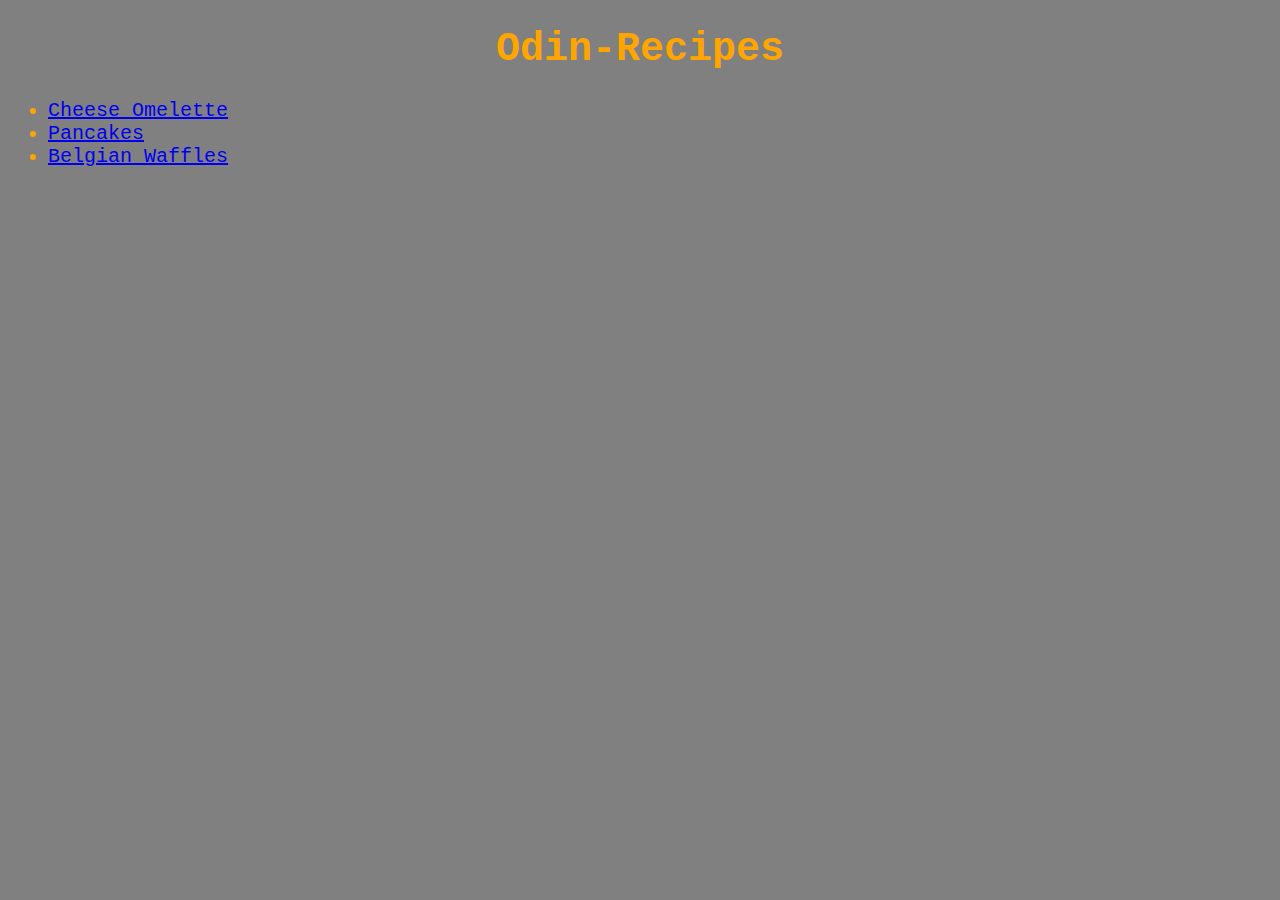
<file: index.html>
<!DOCTYPE html>
<html>

<head>
    <meta charset="utf-8>">
    <title>Odin_Recipes</title>
    <link rel="stylesheet" href="styles/index.css">
</head>

<body>

    <h1 class="header">Odin-Recipes</h1>

 <ul>
    <div>    
    <li><a href="recipes/cheese_omelette.html">Cheese Omelette</a></li>
    <li><a href="recipes/pancakes.html">Pancakes</a></li>
    <li><a href="recipes/waffles.html">Belgian Waffles</a></li>
    </div>
</ul>
</body>
</html>
</file>
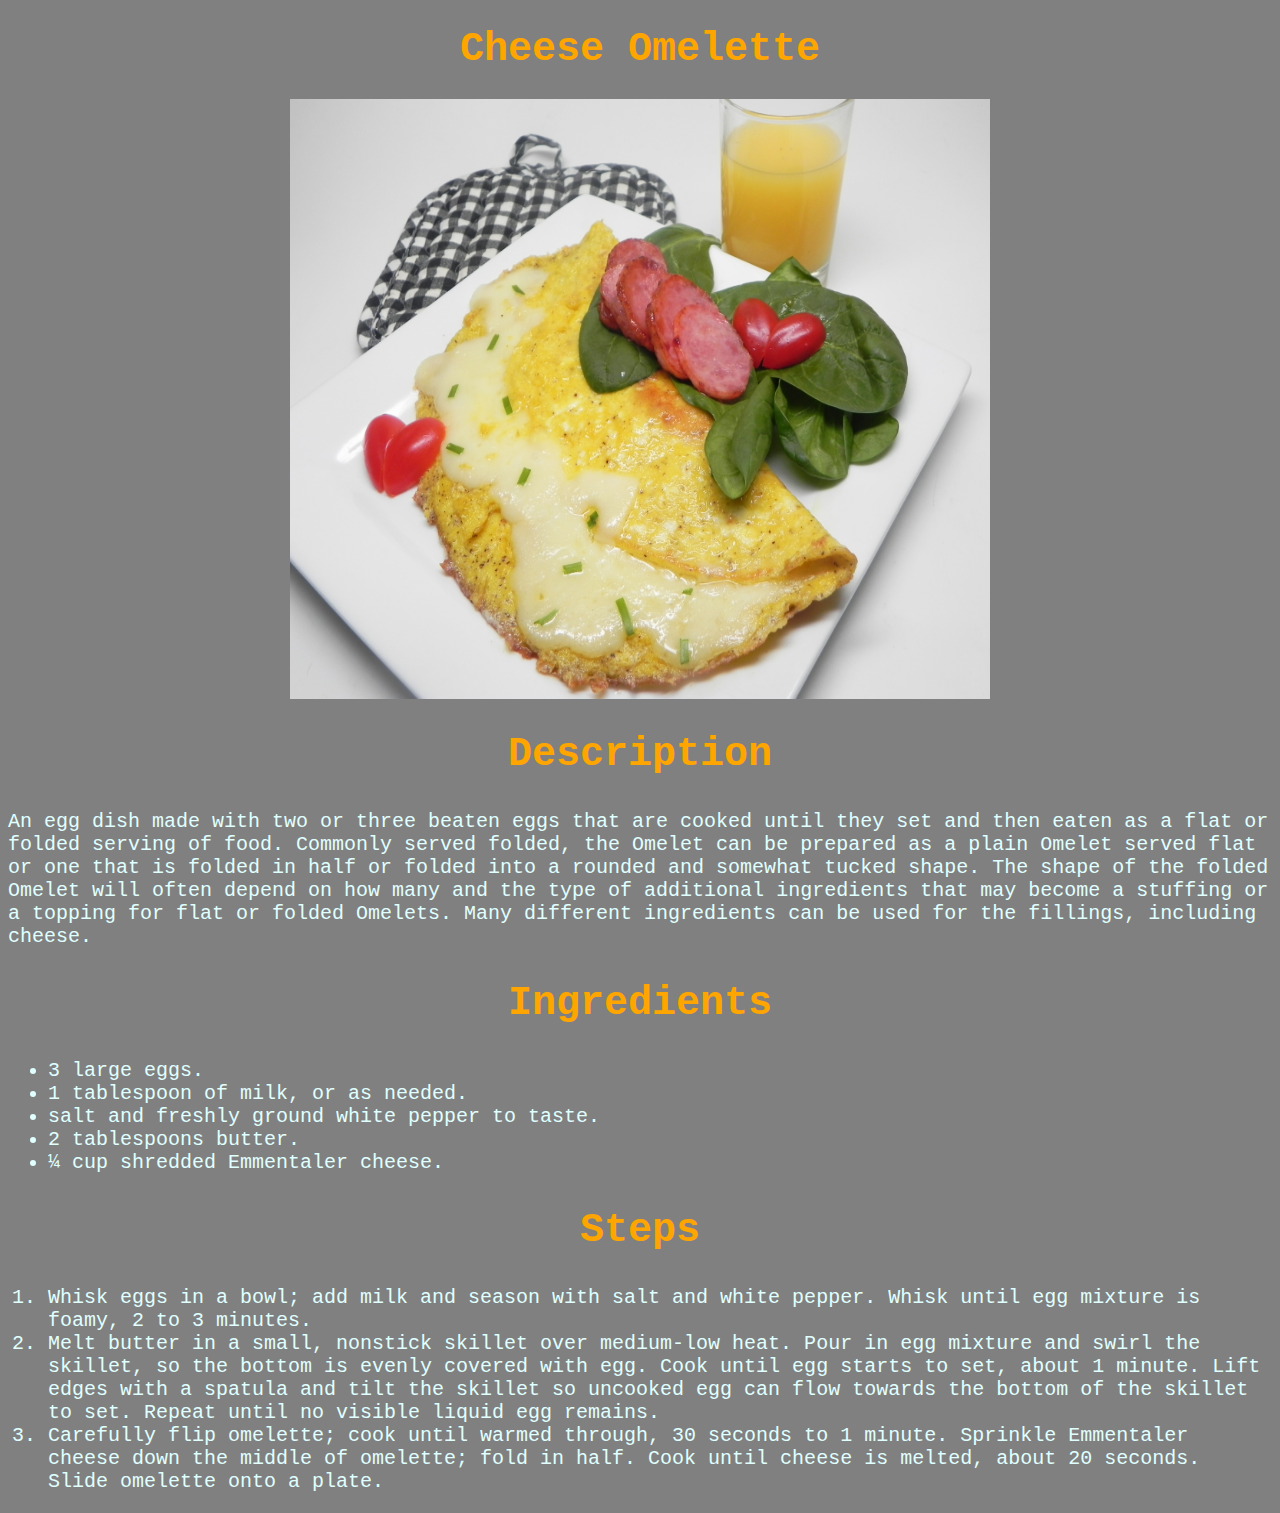
<file: recipes/cheese_omelette.html>
<!DOCTYPE html>
<html>

<head>
    <meta charset="utf-8">
    <title>Cheese_Omelette</title>
    <link rel="stylesheet" href="../styles/cheese_omelette.css">
</head>
    
<body>
    <h1 class="header">Cheese Omelette</h1>
    <img src="../img/cheese_omelette.jpg" width="700" height="600" alt="Cheese Omelette" class="img">

    <h2 class="header">Description</h2>
    <p class="text">
       An egg dish made with two or three beaten eggs that are cooked until they set and then eaten as a 
       flat or folded serving of food. Commonly served folded, the Omelet can be prepared as a plain Omelet
       served flat or one that is folded in half or folded into a rounded and somewhat tucked shape. 
       The shape of the folded Omelet will often depend on how many and the type of additional ingredients 
       that may become a stuffing or a topping for flat or folded Omelets. Many different ingredients can 
       be used for the fillings, including cheese.
    </p>

    <h2 class="header">Ingredients</h2>
    <ul class="text">
        <li>3 large eggs.</li>
        <li>1 tablespoon of milk, or as needed.</li>
        <li>salt and freshly ground white pepper to taste.</li>
        <li>2 tablespoons butter.</li>
        <li>¼ cup shredded Emmentaler cheese.</li>
    </ul>

    <h2 class="header">Steps</h2>
    <ol class="text">
        <li>Whisk eggs in a bowl; add milk and season with salt and white pepper.
            Whisk until egg mixture is foamy, 2 to 3 minutes.</li>

        <li>Melt butter in a small, nonstick skillet over medium-low heat. 
            Pour in egg mixture and swirl the skillet, so the bottom is evenly covered with egg. 
            Cook until egg starts to set, about 1 minute. Lift edges with a spatula and tilt the
            skillet so uncooked egg can flow towards the bottom of the skillet to set. 
            Repeat until no visible liquid egg remains.</li>

        <li>Carefully flip omelette; cook until warmed through, 30 seconds to 1 minute. 
            Sprinkle Emmentaler cheese down the middle of omelette; fold in half. 
            Cook until cheese is melted, about 20 seconds. Slide omelette onto a plate.</li>
    </ol>

</body>
</html>
</file>
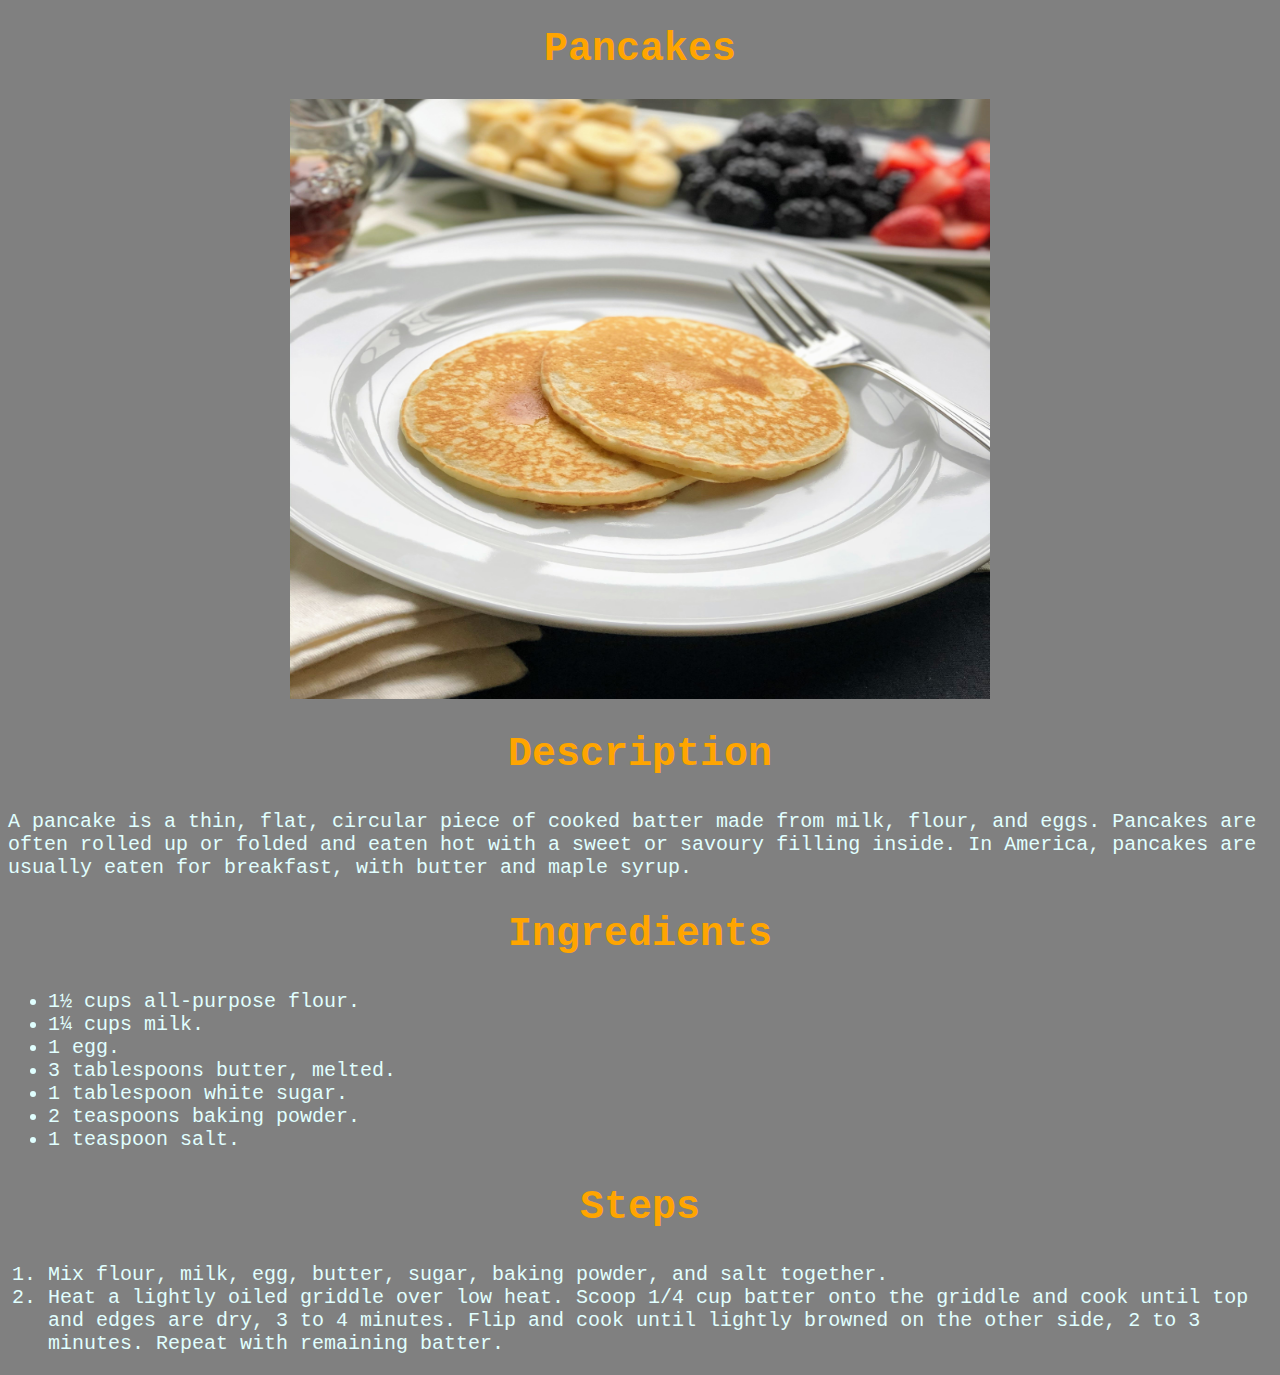
<file: recipes/pancakes.html>
<!DOCTYPE html>
<html>

<head>
    <meta charset="utf-8">
    <title>Pancakes</title>
    <link rel="stylesheet" href="../styles/pancakes.css">
</head>

<body>
    <h1 class="header">Pancakes</h1>
    <img src="../img/pancakes.jpg" width="700" height="600" alt="Pancakes" class="img">

    <h2 class="header">Description</h2>
    <p class="text">
       A pancake is a thin, flat, circular piece of cooked batter made from milk, flour, and eggs. 
       Pancakes are often rolled up or folded and eaten hot with a sweet or savoury filling inside. 
       In America, pancakes are usually eaten for breakfast, with butter and maple syrup.
    </p>

    <h2 class="header">Ingredients</h2>
    <ul class="text">
        <li>1½ cups all-purpose flour.</li>
        <li>1¼ cups milk.</li>
        <li>1 egg.</li>
        <li>3 tablespoons butter, melted.</li>
        <li>1 tablespoon white sugar.</li>
        <li>2 teaspoons baking powder.</li>
        <li>1 teaspoon salt.</li>
    </ul>

    <h2 class="header">Steps</h2>
    <ol class="text">
        <li>Mix flour, milk, egg, butter, sugar, baking powder, and salt together.</li>
        <li>Heat a lightly oiled griddle over low heat. Scoop 1/4 cup batter onto the griddle 
            and cook until top and edges are dry, 3 to 4 minutes. Flip and cook until lightly 
            browned on the other side, 2 to 3 minutes. Repeat with remaining batter.</li>
    </ol>
    
</body>
</html>
</file>
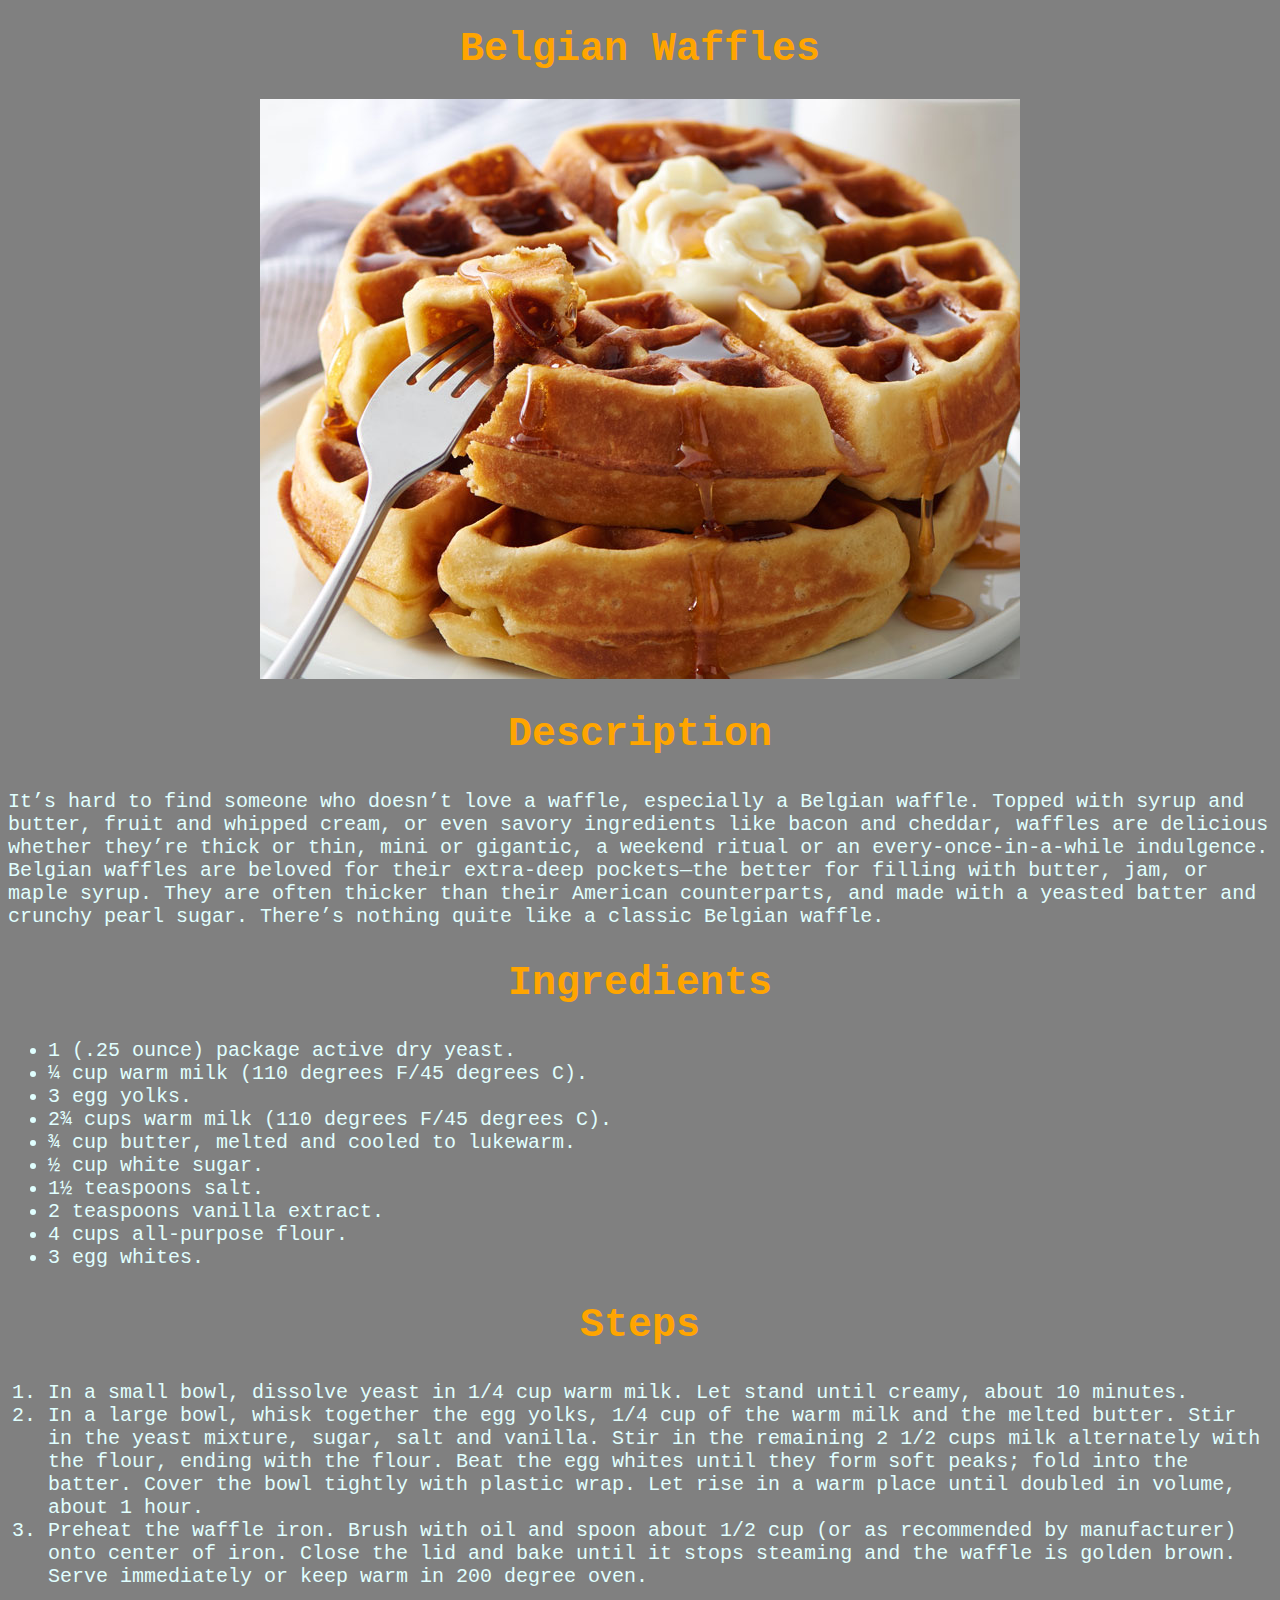
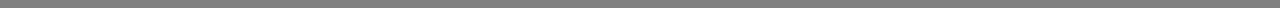
<file: recipes/waffles.html>
<!DOCTYPE html>
<html>

    <head>
        <meta charset="utf-8">
        <title>Belgian Waffles</title>
        <link rel="stylesheet" href="../styles/waffles.css">
    </head>

    <body>

        <h1 class="header">Belgian Waffles</h1>
        <img src="../img/waffles.jpg" alt="Belgian Waffles" class="img">

        <h2 class="header">Description</h2>
        <p class="text">
            It’s hard to find someone who doesn’t love a waffle, especially a Belgian waffle. 
            Topped with syrup and butter, fruit and whipped cream, or even savory ingredients 
            like bacon and cheddar, waffles are delicious whether they’re thick or thin, mini or gigantic, 
            a weekend ritual or an every-once-in-a-while indulgence. Belgian waffles are beloved for their 
            extra-deep pockets—the better for filling with butter, jam, or maple syrup. They are often thicker
            than their American counterparts, and made with a yeasted batter and crunchy pearl sugar. 
            There’s nothing quite like a classic Belgian waffle.
        </p>

        <h2 class="header">Ingredients</h2>
        <ul class="text">
            <li>1 (.25 ounce) package active dry yeast.</li>
            <li>¼ cup warm milk (110 degrees F/45 degrees C).</li>
            <li>3 egg yolks.</li>
            <li>2¾ cups warm milk (110 degrees F/45 degrees C).</li>
            <li>¾ cup butter, melted and cooled to lukewarm.</li>
            <li>½ cup white sugar.</li>
            <li>1½ teaspoons salt.</li>
            <li>2 teaspoons vanilla extract.</li>
            <li>4 cups all-purpose flour.</li>
            <li>3 egg whites.</li>
        </ul>
        
        <h2 class="header">Steps</h2>
        <ol class="text">
            <li>In a small bowl, dissolve yeast in 1/4 cup warm milk. Let stand until creamy, about 10 minutes.</li>

            <li>In a large bowl, whisk together the egg yolks, 1/4 cup of the warm milk and the melted butter. 
                Stir in the yeast mixture, sugar, salt and vanilla. Stir in the remaining 2 1/2 cups milk alternately 
                with the flour, ending with the flour. Beat the egg whites until they form soft peaks; fold into the batter. 
                Cover the bowl tightly with plastic wrap. Let rise in a warm place until doubled in volume, about 1 hour.</li>
                
            <li>Preheat the waffle iron. Brush with oil and spoon about 1/2 cup (or as recommended by manufacturer) onto 
                center of iron. Close the lid and bake until it stops steaming and the waffle is golden brown. 
                Serve immediately or keep warm in 200 degree oven.</li>
        </ol>
        
    </body>
</html>
</file>
<file: styles/index.css>
body{

    background-color: grey;
}

.header{

    color: orange;
    font-size: 40px;
    font-family: 'Courier New', Courier, monospace;
    font-weight: bold;
    text-align: center;
}

div{

    color: orange;
    font-size: 20px;
    font-family: 'Courier New', Courier, monospace;
    align-content: center;
}
</file>
<file: styles/cheese_omelette.css>
body{

    background-color: grey;
}

.img{
    display: block;
    margin-left: auto;
    margin-right: auto;
}
.header{

    color: orange;
    font-size: 40px;
    font-family: 'Courier New', Courier, monospace;
    font-weight: bold;
    text-align: center;
}

.text{

    color: lightcyan;
    font-size: 20px;
    font-family: 'Courier New', Courier, monospace;
    align-content: center;
}
</file>
<file: styles/pancakes.css>
body{

    background-color: grey;
}

.img{
    display: block;
    margin-left: auto;
    margin-right: auto;
}
.header{

    color: orange;
    font-size: 40px;
    font-family: 'Courier New', Courier, monospace;
    font-weight: bold;
    text-align: center;
}

.text{

    color: lightcyan;
    font-size: 20px;
    font-family: 'Courier New', Courier, monospace;
    align-content: center;
}
</file>
<file: styles/waffles.css>
body{

    background-color: grey;
}

.img{
    display: block;
    margin-left: auto;
    margin-right: auto;
}
.header{

    color: orange;
    font-size: 40px;
    font-family: 'Courier New', Courier, monospace;
    font-weight: bold;
    text-align: center;
}

.text{

    color: lightcyan;
    font-size: 20px;
    font-family: 'Courier New', Courier, monospace;
    align-content: center;
}
</file>
